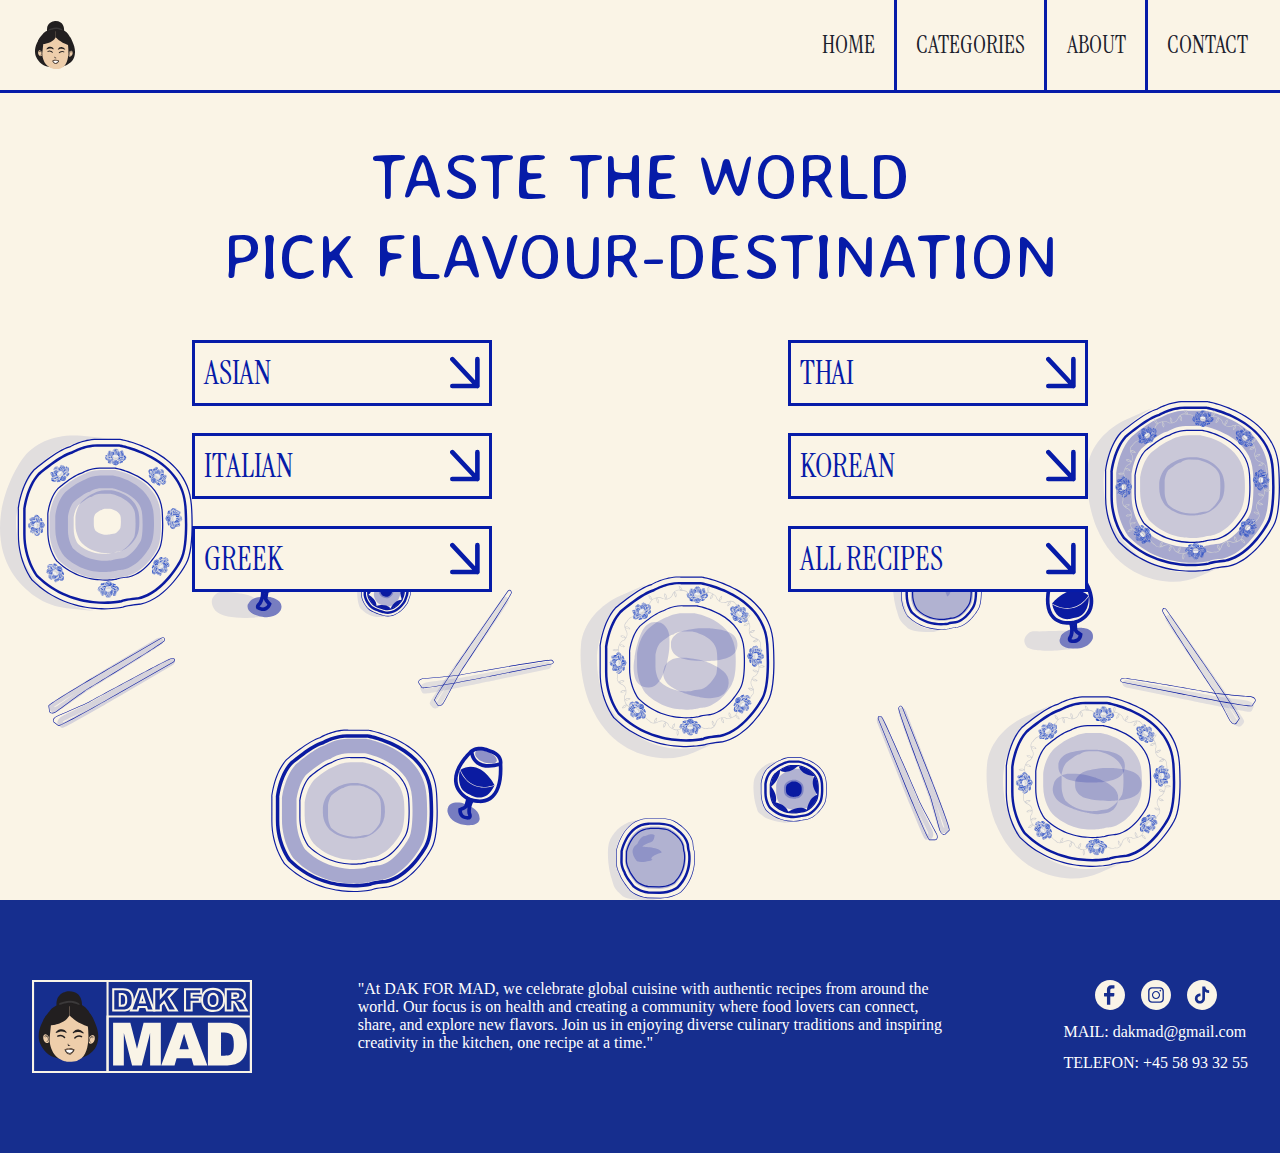
<file: index.html>
<!doctype html>
<html lang="en">
  <head>
    <meta charset="UTF-8" />
    <meta name="viewport" content="width=device-width, initial-scale=1" />
    <title>Dak for Mad</title>
    <link rel="stylesheet" href="./css/reset.css" />
    <link rel="stylesheet" href="./css/colors.css" />
    <link rel="stylesheet" href="./css/burgermenu.css" />
    <link rel="stylesheet" href="./css/desktopmenu.css" />
    <link rel="stylesheet" href="./css/global.css" />
    <link rel="stylesheet" href="./css/fonts.css" />
    <link rel="stylesheet" href="./css/index.css" />
    <link rel="stylesheet" href="./css/footer.css" />
  </head>

  <body>
    <main>
      <nav id="navbar">
        <a href="index.html">
          <img src="imgs/logo.svg" alt="Logo" class="logo" />
        </a>
        <div class="menu_icon">
          <div class="line"></div>
          <div class="line"></div>
          <div class="line"></div>
        </div>
        <div class="menu_list">
          <ul>
            <li><a href="./index.html">HOME</a></li>
            <div class="link_seperator"></div>
            <li><a href="./html/categories.html">CATEGORIES</a></li>
            <div class="link_seperator"></div>
            <li><a href="./html/about.html">ABOUT</a></li>
            <div class="link_seperator"></div>
            <li><a href="#contact">CONTACT</a></li>
          </ul>
        </div>
      </nav>
      <div class="menu_wrapper">
        <svg
          class="menu_transition"
          viewbox="0 0 100 100"
          preserveAspectRatio="none"
        >
          <path
            class="menu_path"
            stroke="#061ba8"
            fill="#061ba8"
            stroke-width="3px"
            vector-effect="non-scaling-stroke"
            d="M 0 100 L 0 100 100 100 100 100 C 50 100, 50 100, 0 100"
          ></path>
        </svg>

        <ul class="menu_links">
          <li><a href="./index.html">HOME</a></li>
          <li><a href="./html/categories.html">CATEGORIES</a></li>
          <li><a href="./html/about.hmtl">ABOUT</a></li>
          <li><a href="#contact">CONTACT</a></li>
        </ul>
      </div>

      <h1 class="hero">
        TASTE THE WORLD <br />
        PICK FLAVOUR-DESTINATION
      </h1>
      <div class="category_container">
        <a href="./html/list.html?tag=Asian"
          ><div class="box">
            ASIAN
            <svg
              width="30"
              height="auto"
              viewBox="0 0 26 28"
              fill="none"
              xmlns="http://www.w3.org/2000/svg"
            >
              <path
                d="M2 2L23.7336 25.302M23.7336 25.302V2M23.7336 25.302H2"
                stroke="#061BA8"
                stroke-width="4"
                stroke-linecap="round"
                stroke-linejoin="round"
              />
            </svg></div
        ></a>
        <a href="./html/list.html?tag=Thai"
          ><div class="box">
            THAI
            <svg
              width="30"
              height="auto"
              viewBox="0 0 26 28"
              fill="none"
              xmlns="http://www.w3.org/2000/svg"
            >
              <path
                d="M2 2L23.7336 25.302M23.7336 25.302V2M23.7336 25.302H2"
                stroke="#061BA8"
                stroke-width="4"
                stroke-linecap="round"
                stroke-linejoin="round"
              />
            </svg></div
        ></a>
        <a href="./html/list.html?tag=Italian"
          ><div class="box">
            ITALIAN
            <svg
              width="30"
              height="auto"
              viewBox="0 0 26 28"
              fill="none"
              xmlns="http://www.w3.org/2000/svg"
            >
              <path
                d="M2 2L23.7336 25.302M23.7336 25.302V2M23.7336 25.302H2"
                stroke="#061BA8"
                stroke-width="4"
                stroke-linecap="round"
                stroke-linejoin="round"
              />
            </svg></div
        ></a>
        <a href="./html/list.html?tag=Korean"
          ><div class="box">
            KOREAN
            <svg
              width="30"
              height="auto"
              viewBox="0 0 26 28"
              fill="none"
              xmlns="http://www.w3.org/2000/svg"
            >
              <path
                d="M2 2L23.7336 25.302M23.7336 25.302V2M23.7336 25.302H2"
                stroke="#061BA8"
                stroke-width="4"
                stroke-linecap="round"
                stroke-linejoin="round"
              />
            </svg></div
        ></a>
        <a href="./html/list.html?tag=Greek"
          ><div class="box">
            GREEK
            <svg
              width="30"
              height="auto"
              viewBox="0 0 26 28"
              fill="none"
              xmlns="http://www.w3.org/2000/svg"
            >
              <path
                d="M2 2L23.7336 25.302M23.7336 25.302V2M23.7336 25.302H2"
                stroke="#061BA8"
                stroke-width="4"
                stroke-linecap="round"
                stroke-linejoin="round"
              />
            </svg></div
        ></a>
        <a href="./html/list.html"
          ><div class="box">
            ALL RECIPES
            <svg
              width="30"
              height="auto"
              viewBox="0 0 26 28"
              fill="none"
              xmlns="http://www.w3.org/2000/svg"
            >
              <path
                d="M2 2L23.7336 25.302M23.7336 25.302V2M23.7336 25.302H2"
                stroke="#061BA8"
                stroke-width="4"
                stroke-linecap="round"
                stroke-linejoin="round"
              />
            </svg></div
        ></a>
      </div>
    </main>
    <footer>
      <div class="wrapper">
        <div class="footer_container" id='contact'>
          <div class="box-1">
            <a href="./index.html">
              <img src="./imgs/contact/footer_logo.svg" alt="Logo" />
            </a>
          </div>
          <div class="box-2">
            <p>
              "At DAK FOR MAD, we celebrate global cuisine with authentic
              recipes from around the world. Our focus is on health and creating
              a community where food lovers can connect, share, and explore new
              flavors. Join us in enjoying diverse culinary traditions and
              inspiring creativity in the kitchen, one recipe at a time."
            </p>
          </div>
          <div class="box-3">
            <div class="socials">
              <img src="./imgs/contact/facebook_logo.svg" alt="facebook" />
              <img src="./imgs/contact/instagram_logo.svg" alt="instagram" />
              <img src="./imgs/contact/tiktok_logo.svg" alt="tiktok" />
            </div>
            <a href="mailto:dakmad@gmail.com">MAIL: dakmad@gmail.com</a>
            <a href="tel:+4558933255">TELEFON: +45 58 93 32 55</a>
          </div>
        </div>
      </div>
    </footer>
    <script src="./js/menu.js"></script>
  </body>
</html>
</file>
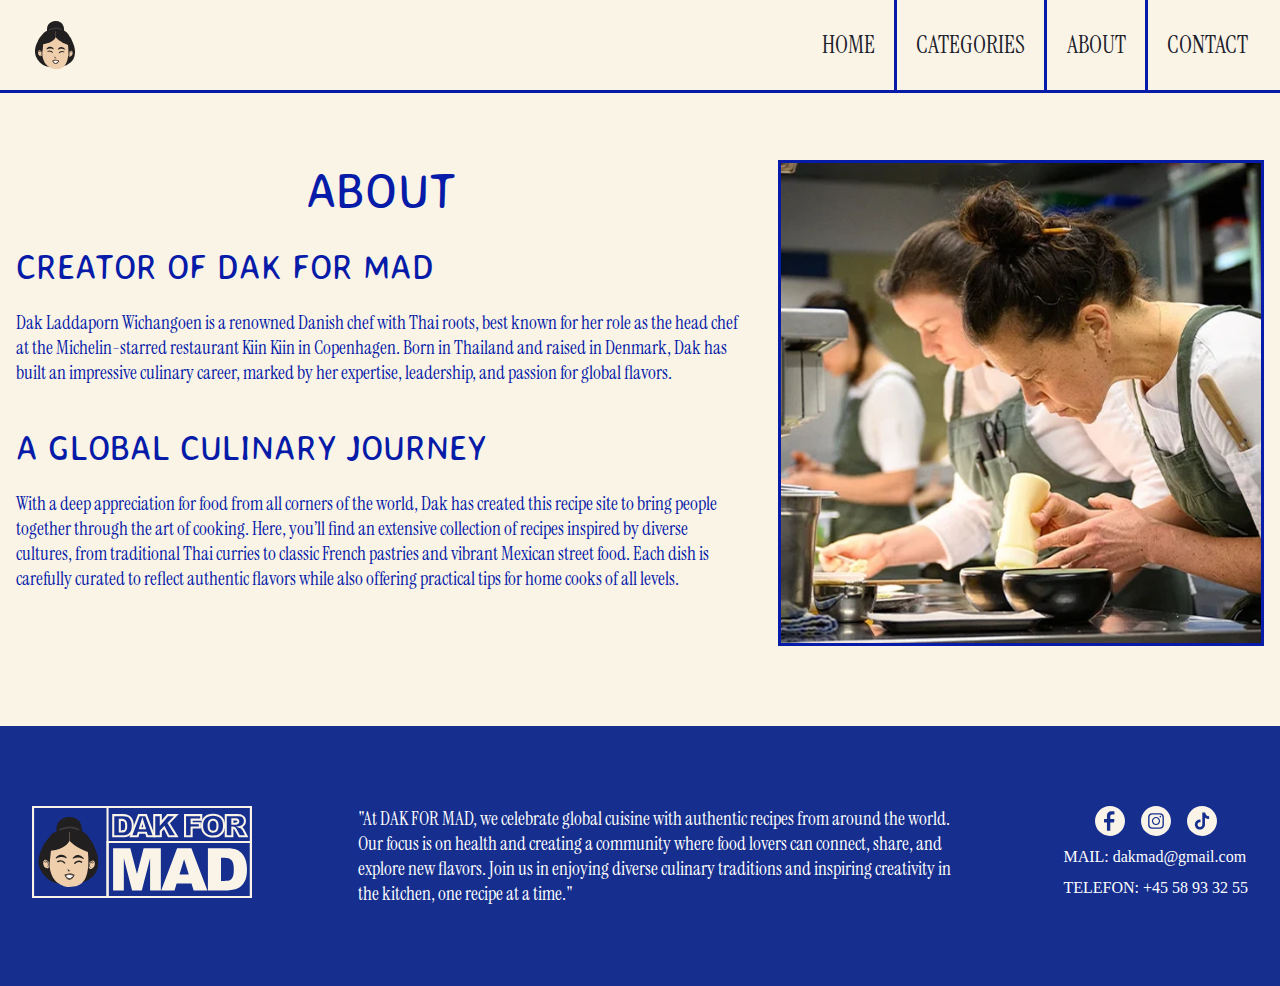
<file: html/about.html>
<!doctype html>
<html lang="en">
  <head>
    <meta charset="UTF-8" />
    <meta name="viewport" content="width=device-width, initial-scale=1.0" />
    <title>About Dak</title>
    <link rel="stylesheet" href="../css/reset.css" />
    <link rel="stylesheet" href="../css/colors.css" />
    <link rel="stylesheet" href="../css/burgermenu.css" />
    <link rel="stylesheet" href="../css/desktopmenu.css" />
    <link rel="stylesheet" href="../css/global.css" />
    <link rel="stylesheet" href="../css/fonts.css" />
    <link rel="stylesheet" href="../css/about.css" />
    <link rel="stylesheet" href="../css/footer.css" />
  </head>
  <body>
    <nav id="navbar">
      <a href="../index.html">
        <img src="../imgs/logo.svg" alt="Logo" class="logo" />
      </a>
      <div class="menu_icon">
        <div class="line"></div>
        <div class="line"></div>
        <div class="line"></div>
      </div>
      <div class="menu_list">
        <ul>
          <li><a href="../index.html">HOME</a></li>
          <div class="link_seperator"></div>
          <li><a href="./categories.html">CATEGORIES</a></li>
          <div class="link_seperator"></div>
          <li><a href="./about.html">ABOUT</a></li>
          <div class="link_seperator"></div>
          <li><a href="#contact">CONTACT</a></li>
        </ul>
      </div>
    </nav>
    <div class="menu_wrapper">
      <svg
        class="menu_transition"
        viewbox="0 0 100 100"
        preserveAspectRatio="none"
      >
        <path
          class="menu_path"
          stroke="#061ba8"
          fill="#061ba8"
          stroke-width="3px"
          vector-effect="non-scaling-stroke"
          d="M 0 100 L 0 100 100 100 100 100 C 50 100, 50 100, 0 100"
        ></path>
      </svg>

      <ul class="menu_links">
        <li><a href="../index.html">HOME</a></li>
        <li><a href="./categories.html">CATEGORIES</a></li>
        <li><a href="./about.html">ABOUT</a></li>
        <li><a href="#contact">CONTACT</a></li>
      </ul>
    </div>
    <div class="contact-container">
      <div class="text-content">
        <h1>ABOUT</h1>
        <h2>CREATOR OF DAK FOR MAD</h2>
        <p>
          Dak Laddaporn Wichangoen is a renowned Danish chef with Thai roots,
          best known for her role as the head chef at the Michelin-starred
          restaurant Kiin Kiin in Copenhagen. Born in Thailand and raised in
          Denmark, Dak has built an impressive culinary career, marked by her
          expertise, leadership, and passion for global flavors.
        </p>
        <h2>A GLOBAL CULINARY JOURNEY</h2>
        <p>
          With a deep appreciation for food from all corners of the world, Dak
          has created this recipe site to bring people together through the art
          of cooking. Here, you’ll find an extensive collection of recipes
          inspired by diverse cultures, from traditional Thai curries to classic
          French pastries and vibrant Mexican street food. Each dish is
          carefully curated to reflect authentic flavors while also offering
          practical tips for home cooks of all levels.
        </p>
      </div>
      <div class="image-content">
        <img src="../imgs/contact/cooking.webp" alt="Example Image" />
      </div>
    </div>
    <footer>
      <div class="wrapper">
        <div class="footer_container" id='contact'>
          <div class="box-1">
            <a href="../index.html">
              <img src="../imgs/contact/footer_logo.svg" alt="Logo" />
            </a>
          </div>
          <div class="box-2">
            <p>
              "At DAK FOR MAD, we celebrate global cuisine with authentic
              recipes from around the world. Our focus is on health and creating
              a community where food lovers can connect, share, and explore new
              flavors. Join us in enjoying diverse culinary traditions and
              inspiring creativity in the kitchen, one recipe at a time."
            </p>
          </div>
          <div class="box-3">
            <div class="socials">
              <img src="../imgs/contact/facebook_logo.svg" alt="facebook" />
              <img src="../imgs/contact/instagram_logo.svg" alt="instagram" />
              <img src="../imgs/contact/tiktok_logo.svg" alt="tiktok" />
            </div>
            <a href="mailto:dakmad@gmail.com">MAIL: dakmad@gmail.com</a>
            <a href="tel:+4558933255">TELEFON: +45 58 93 32 55</a>
          </div>
        </div>
      </div>
    </footer>
    <script src="../js/menu.js"></script>
  </body>
</html>
</file>
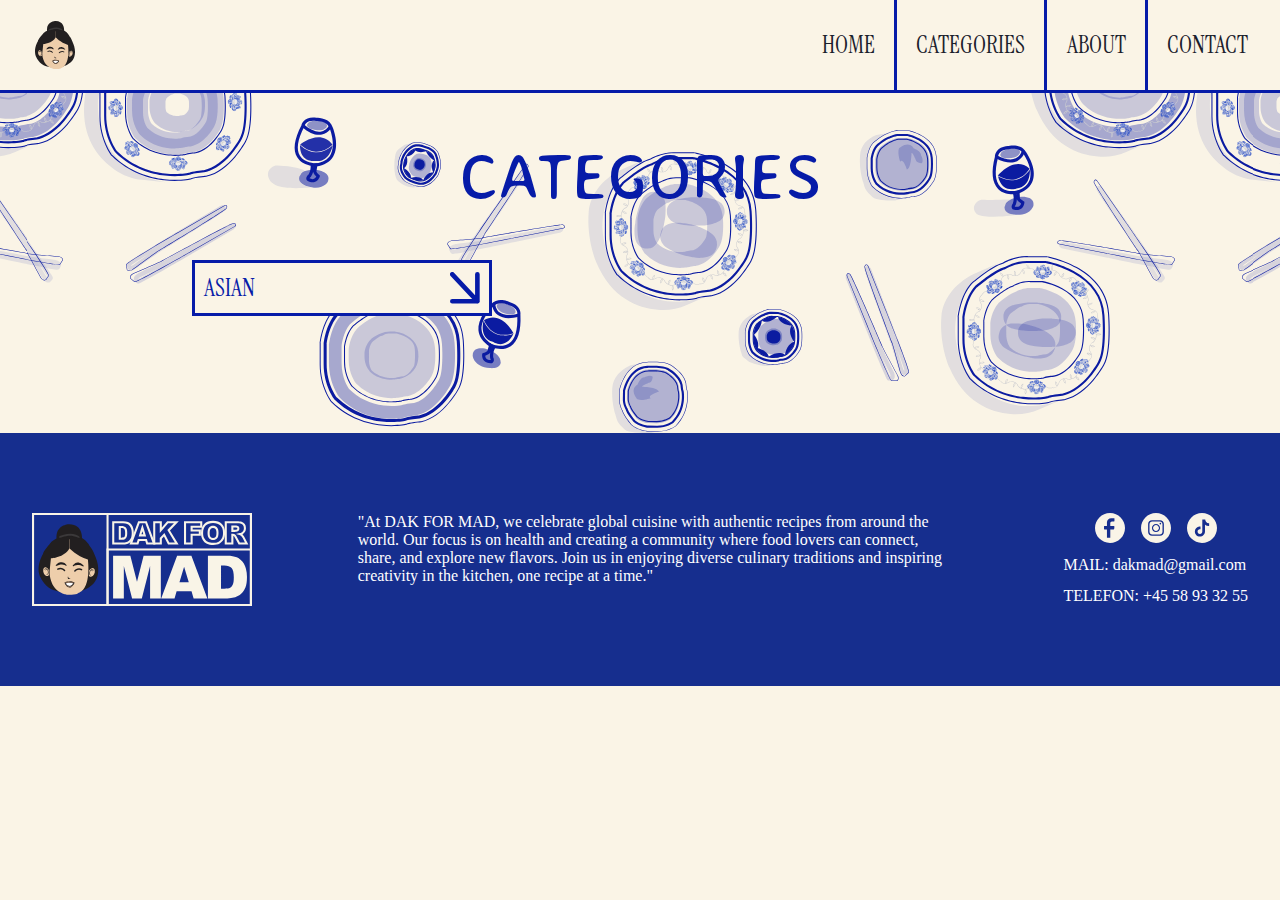
<file: html/categories.html>
<!doctype html>
<html lang="en">
  <head>
    <meta charset="UTF-8" />
    <meta name="viewport" content="width=device-width, initial-scale=1" />
    <title>Dak for Mad</title>
    <link rel="stylesheet" href="../css/reset.css" />
    <link rel="stylesheet" href="../css/colors.css" />
    <link rel="stylesheet" href="../css/burgermenu.css" />
    <link rel="stylesheet" href="../css/desktopmenu.css" />
    <link rel="stylesheet" href="../css/global.css" />
    <link rel="stylesheet" href="../css/fonts.css" />
    <link rel="stylesheet" href="../css/categories.css" />
    <link rel="stylesheet" href="../css/footer.css" />
  </head>

  <body>
    <main>
      <nav id="navbar">
        <a href="../index.html">
          <img src="../imgs/logo.svg" alt="Logo" class="logo" />
        </a>
        <div class="menu_icon">
          <div class="line"></div>
          <div class="line"></div>
          <div class="line"></div>
        </div>
        <div class="menu_list">
          <ul>
            <li><a href="../index.html">HOME</a></li>
            <div class="link_seperator"></div>
            <li><a href="./categories.html">CATEGORIES</a></li>
            <div class="link_seperator"></div>
            <li><a href="./about.html">ABOUT</a></li>
            <div class="link_seperator"></div>
            <li><a href="#contact">CONTACT</a></li>
          </ul>
        </div>
      </nav>
      <div class="menu_wrapper">
        <svg
          class="menu_transition"
          viewbox="0 0 100 100"
          preserveAspectRatio="none"
        >
          <path
            class="menu_path"
            stroke="#061ba8"
            fill="#061ba8"
            stroke-width="3px"
            vector-effect="non-scaling-stroke"
            d="M 0 100 L 0 100 100 100 100 100 C 50 100, 50 100, 0 100"
          ></path>
        </svg>

        <ul class="menu_links">
          <li><a href="../index.html">HOME</a></li>
          <li><a href="./categories.html">CATEGORIES</a></li>
          <li><a href="./about.html">ABOUT</a></li>
          <li><a href="#contact">CONTACT</a></li>
        </ul>
      </div>

      <h1 class="hero">CATEGORIES</h1>
      <div class="category_container">
        <a href="./html/list.html?tag=Asian"
          ><div class="box">
            ASIAN
            <svg
              width="30"
              height="auto"
              viewBox="0 0 26 28"
              fill="none"
              xmlns="http://www.w3.org/2000/svg"
            >
              <path
                d="M2 2L23.7336 25.302M23.7336 25.302V2M23.7336 25.302H2"
                stroke="#061BA8"
                stroke-width="4"
                stroke-linecap="round"
                stroke-linejoin="round"
              />
            </svg></div
        ></a>
      </div>
    </main>
    <footer>
      <div class="wrapper">
        <div class="footer_container" id="contact">
          <div class="box-1">
            <a href="../index.html">
              <img src="../imgs/contact/footer_logo.svg" alt="Logo" />
            </a>
          </div>
          <div class="box-2">
            <p>
              "At DAK FOR MAD, we celebrate global cuisine with authentic
              recipes from around the world. Our focus is on health and creating
              a community where food lovers can connect, share, and explore new
              flavors. Join us in enjoying diverse culinary traditions and
              inspiring creativity in the kitchen, one recipe at a time."
            </p>
          </div>
          <div class="box-3">
            <div class="socials">
              <img src="../imgs/contact/facebook_logo.svg" alt="facebook" />
              <img src="../imgs/contact/instagram_logo.svg" alt="instagram" />
              <img src="../imgs/contact/tiktok_logo.svg" alt="tiktok" />
            </div>
            <a href="mailto:dakmad@gmail.com">MAIL: dakmad@gmail.com</a>
            <a href="tel:+4558933255">TELEFON: +45 58 93 32 55</a>
          </div>
        </div>
      </div>
    </footer>
    <script src="../js/menu.js"></script>
    <script src="../js/categories.js"></script>
  </body>
</html>
</file>
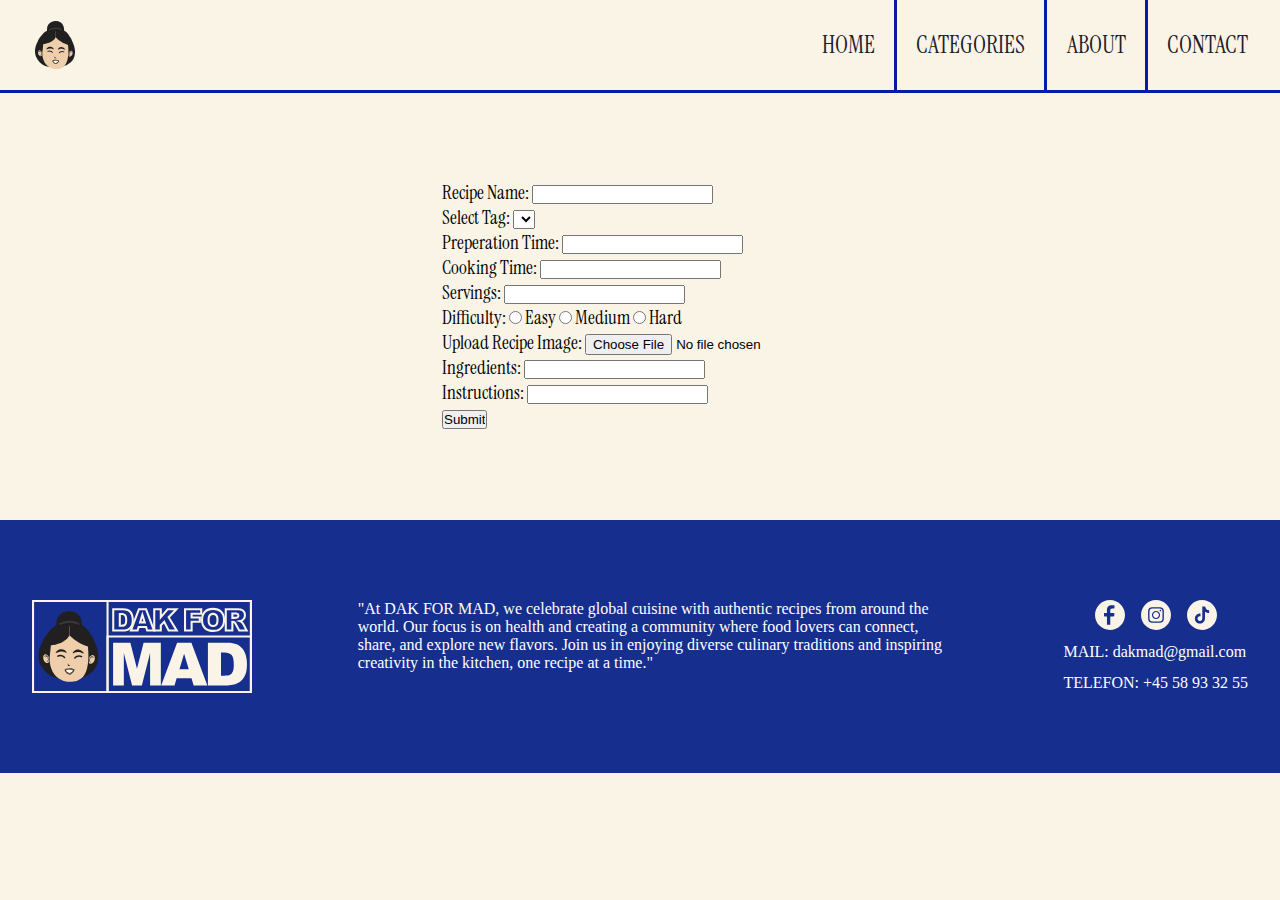
<file: html/hidden.html>
<!doctype html>
<html lang="en">
  <head>
    <meta charset="UTF-8" />
    <meta name="viewport" content="width=device-width, initial-scale=1.0" />
    <title>About Dak</title>
    <link rel="stylesheet" href="../css/reset.css" />
    <link rel="stylesheet" href="../css/colors.css" />
    <link rel="stylesheet" href="../css/burgermenu.css" />
    <link rel="stylesheet" href="../css/desktopmenu.css" />
    <link rel="stylesheet" href="../css/global.css" />
    <link rel="stylesheet" href="../css/fonts.css" />
    <link rel="stylesheet" href="../css/hidden.css" />
    <link rel="stylesheet" href="../css/footer.css" />
  </head>
  <body>
    <nav id="navbar">
      <a href="../index.html">
        <img src="../imgs/logo.svg" alt="Logo" class="logo" />
      </a>
      <div class="menu_icon">
        <div class="line"></div>
        <div class="line"></div>
        <div class="line"></div>
      </div>
      <div class="menu_list">
        <ul>
          <li><a href="../index.html">HOME</a></li>
          <div class="link_seperator"></div>
          <li><a href="./categories.html">CATEGORIES</a></li>
          <div class="link_seperator"></div>
          <li><a href="./about.html">ABOUT</a></li>
          <div class="link_seperator"></div>
          <li><a href="#contact">CONTACT</a></li>
        </ul>
      </div>
    </nav>
    <div class="menu_wrapper">
      <svg
        class="menu_transition"
        viewbox="0 0 100 100"
        preserveAspectRatio="none"
      >
        <path
          class="menu_path"
          stroke="#061ba8"
          fill="#061ba8"
          stroke-width="3px"
          vector-effect="non-scaling-stroke"
          d="M 0 100 L 0 100 100 100 100 100 C 50 100, 50 100, 0 100"
        ></path>
      </svg>

      <ul class="menu_links">
        <li><a href="../index.html">HOME</a></li>
        <li><a href="./categories.html">CATEGORIES</a></li>
        <li><a href="./about.html">ABOUT</a></li>
        <li><a href="#contact">CONTACT</a></li>
      </ul>
    </div>
    <div class="recipe_form">
      <form action="" method="post">
        <label for="name">Recipe Name:</label>
        <input type="text" name="name" id="name" required />
        <br />
        <label for="Tag">Select Tag:</label>
        <select name="Tag" id="tag"></select>
        <br />
        <label for="preptime">Preperation Time:</label>
        <input type="number" name="preptime" id="preptime" min="1" required />
        <br />
        <label for="cooktime">Cooking Time:</label>
        <input type="number" name="cooktime" id="cooktime" min="1" required />
        <br />
        <label for="servings">Servings:</label>
        <input type="number" name="servings" id="servings" required />
        <br />
        <label for="difficulty">Difficulty:</label>
        <input type="radio" name="difficulty" id="easy" />
        <label for="easy">Easy</label>
        <input type="radio" name="difficulty" id="medium" />
        <label for="medium">Medium</label>
        <input type="radio" name="difficulty" id="hard" />
        <label for="hard">Hard</label>
        <br />
        <label for="image">Upload Recipe Image:</label>
        <input type="file" name="image" id="image" required />
        <br />
        <label for="ingredients">Ingredients:</label>
        <input type="text" name="ingredients" id="ingredients" />
        <br />
        <label for="instructions">Instructions:</label>
        <input type="text" name="instructions" id="instructions" />
        <br />
        <input type="button" value="Submit" />
      </form>
    </div>

    <footer>
      <div class="wrapper">
        <div class="footer_container" id="contact">
          <div class="box-1">
            <a href="../index.html">
              <img src="../imgs/contact/footer_logo.svg" alt="Logo" />
            </a>
          </div>
          <div class="box-2">
            <p>
              "At DAK FOR MAD, we celebrate global cuisine with authentic
              recipes from around the world. Our focus is on health and creating
              a community where food lovers can connect, share, and explore new
              flavors. Join us in enjoying diverse culinary traditions and
              inspiring creativity in the kitchen, one recipe at a time."
            </p>
          </div>
          <div class="box-3">
            <div class="socials">
              <img src="../imgs/contact/facebook_logo.svg" alt="facebook" />
              <img src="../imgs/contact/instagram_logo.svg" alt="instagram" />
              <img src="../imgs/contact/tiktok_logo.svg" alt="tiktok" />
            </div>
            <a href="mailto:dakmad@gmail.com">MAIL: dakmad@gmail.com</a>
            <a href="tel:+4558933255">TELEFON: +45 58 93 32 55</a>
          </div>
        </div>
      </div>
    </footer>
    <script src="../js/menu.js"></script>
    <script src="../js/hidden.js"></script>
  </body>
</html>
</file>
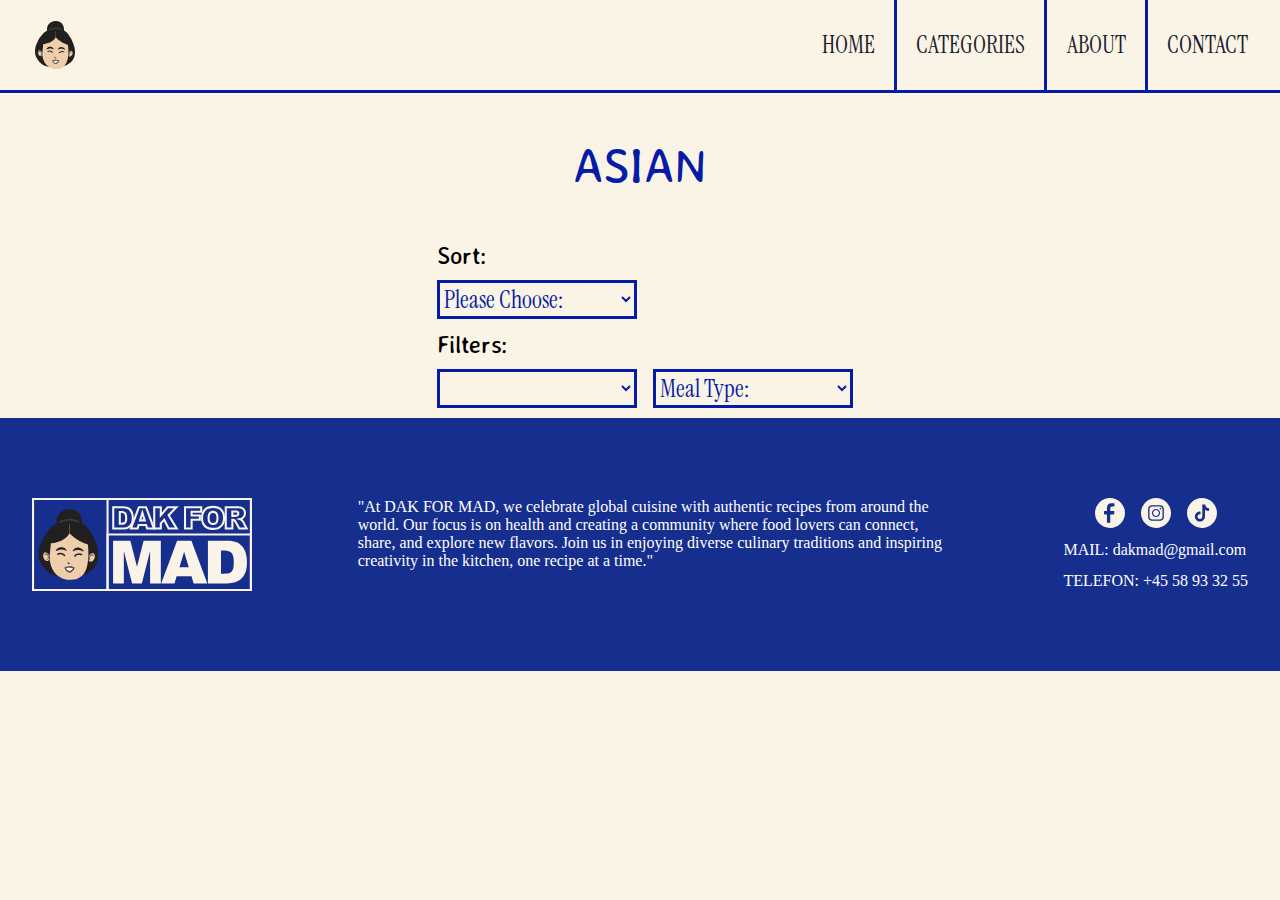
<file: html/list.html>
<!doctype html>
<html lang="en">
  <head>
    <meta charset="UTF-8" />
    <meta name="viewport" content="width=device-width, initial-scale=1" />
    <title>Dak for Mad</title>
    <link rel="stylesheet" href="../css/reset.css" />
    <link rel="stylesheet" href="../css/colors.css" />
    <link rel="stylesheet" href="../css/burgermenu.css" />
    <link rel="stylesheet" href="../css/desktopmenu.css" />
    <link rel="stylesheet" href="../css/global.css" />
    <link rel="stylesheet" href="../css/fonts.css" />
    <link rel="stylesheet" href="../css/list.css" />
    <link rel="stylesheet" href="../css/footer.css" />
  </head>

  <body>
    <main>
      <nav id="navbar">
        <a href="../index.html">
          <img src="../imgs/logo.svg" alt="Logo" class="logo" />
        </a>
        <div class="menu_icon">
          <div class="line"></div>
          <div class="line"></div>
          <div class="line"></div>
        </div>
        <div class="menu_list">
          <ul>
            <li><a href="../index.html">HOME</a></li>
            <div class="link_seperator"></div>
            <li><a href="./categories.html">CATEGORIES</a></li>
            <div class="link_seperator"></div>
            <li><a href="./about.html">ABOUT</a></li>
            <div class="link_seperator"></div>
            <li><a href="#contact">CONTACT</a></li>
          </ul>
        </div>
      </nav>
      <div class="menu_wrapper">
        <svg
          class="menu_transition"
          viewbox="0 0 100 100"
          preserveAspectRatio="none"
        >
          <path
            class="menu_path"
            stroke="#061ba8"
            fill="#061ba8"
            stroke-width="3px"
            vector-effect="non-scaling-stroke"
            d="M 0 100 L 0 100 100 100 100 100 C 50 100, 50 100, 0 100"
          ></path>
        </svg>

        <ul class="menu_links">
          <li><a href="../index.html">HOME</a></li>
          <li><a href="./categories.html">CATEGORIES</a></li>
          <li><a href="./about.html">ABOUT</a></li>
          <li><a href="#contact">CONTACT</a></li>
        </ul>
      </div>

      <div class="list_container">
        <h1 class="hero">ASIAN</h1>
        <div class="filters">
          <h3>Sort:</h3>
          <div class="filter_grid">
          <form action="list.html" method="get" name='sorting'>
            <select class="sortby" name="sortby" onchange='sorting.submit()'>
              <option value="">Please Choose: </option>
              <option value="name">Name</option>
              <option value="servings">Servings</option>
              <option value="cuisine">Cuisine</option>
              <option value="rating">Rating</option>
            </select>
          </form>
        </div>
        <div class="filters">
          <h3>Filters:</h3>
          <div class="filter_grid">
          <form action="list.html" method="get" name='tag_filter'>
            <select class="tag" name="tag" onchange='tag_filter.submit()'>
            </select>
          </form>
          <form action="list.html" method="get" name='meal_filter'>
            <select class="mealtype" name="mealtype" onchange='meal_filter.submit()'>
              <option value="">Meal Type: </option>
              <option value="Snack">Snack</option>
              <option value="Breakfast">Breakfast</option>
              <option value="Lunch">Lunch</option>
              <option value="Dinner">Dinner</option>
              <option value="Dessert">Dessert</option>
              <option value="Side Dish">Side Dish</option>
              <option value="Beverage">Beverage</option>
            </select>
          </form>
        </div>
        <div class="list_grid"></div>
      </div>
    </main>
    <footer>      <div class="wrapper">
      <div class="footer_container" id='contact'>
        <div class="box-1">
          <a href="../index.html">
            <img src="../imgs/contact/footer_logo.svg" alt="Logo" />
          </a>
        </div>
        <div class="box-2">
          <p>"At DAK FOR MAD, we celebrate global cuisine with authentic recipes from around the world. Our focus is on health and creating a community where food lovers can connect, share, and explore new flavors. Join us in enjoying diverse culinary traditions and inspiring creativity in the kitchen, one recipe at a time."</p>
        </div>
        <div class="box-3">
          <div class="socials">
            <img src="../imgs/contact/facebook_logo.svg" alt="facebook" />
            <img src="../imgs/contact/instagram_logo.svg" alt="instagram" />
            <img src="../imgs/contact/tiktok_logo.svg" alt="tiktok" />
          </div>
          <a href="mailto:dakmad@gmail.com">MAIL: dakmad@gmail.com</a>
          <a href="tel:+4558933255">TELEFON: +45 58 93 32 55</a>
        </div>
      </div>
    </div></footer>
    <script src="../js/menu.js"></script>
    <script src="../js/list.js"></script>
  </body>
</html>
</file>
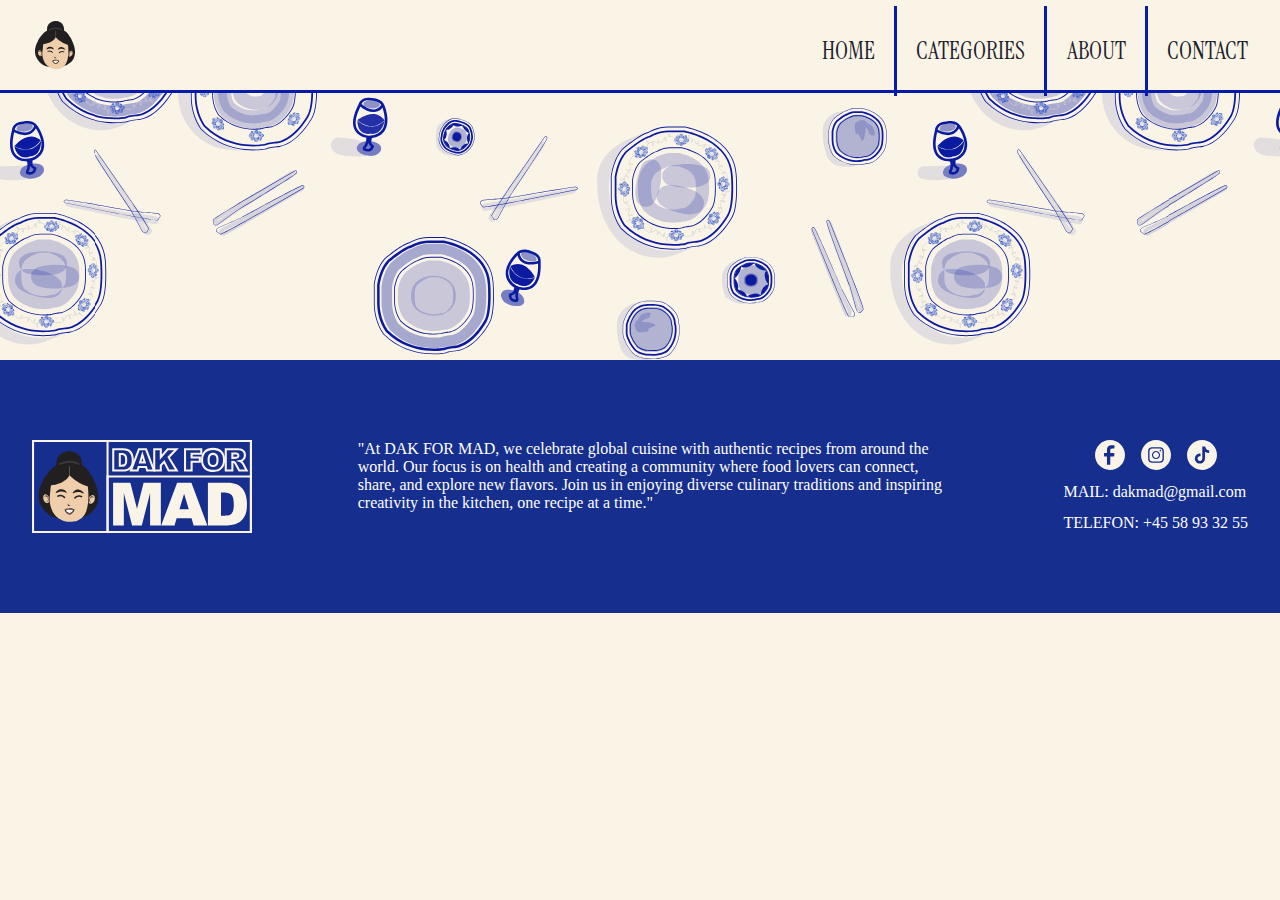
<file: html/single.html>
<!doctype html>
<html lang="en">
  <head>
    <meta charset="UTF-8" />
    <meta name="viewport" content="width=device-width, initial-scale=1" />
    <title>Dak for Mad</title>
    <link rel="stylesheet" href="../css/reset.css" />
    <link rel="stylesheet" href="../css/colors.css" />
    <link rel="stylesheet" href="../css/burgermenu.css" />
    <link rel="stylesheet" href="../css/desktopmenu.css" />
    <link rel="stylesheet" href="../css/global.css" />
    <link rel="stylesheet" href="../css/fonts.css" />
    <link rel="stylesheet" href="../css/single.css" />
    <link rel="stylesheet" href="../css/footer.css" />
  </head>

  <body>
    <main>
      <nav id="navbar">
        <a href="../index.html">
          <img src="../imgs/logo.svg" alt="Logo" class="logo" />
        </a>
        <div class="menu_icon">
          <div class="line"></div>
          <div class="line"></div>
          <div class="line"></div>
        </div>
        <div class="menu_list">
          <ul>
            <li><a href="../index.html">HOME</a></li>
            <div class="link_seperator"></div>
            <li><a href="./categories.html">CATEGORIES</a></li>
            <div class="link_seperator"></div>
            <li><a href="./about.html">ABOUT</a></li>
            <div class="link_seperator"></div>
            <li><a href="#contact">CONTACT</a></li>
          </ul>
        </div>
      </nav>
      <div class="menu_wrapper">
        <svg
          class="menu_transition"
          viewbox="0 0 100 100"
          preserveAspectRatio="none"
        >
          <path
            class="menu_path"
            stroke="#061ba8"
            fill="#061ba8"
            stroke-width="3px"
            vector-effect="non-scaling-stroke"
            d="M 0 100 L 0 100 100 100 100 100 C 50 100, 50 100, 0 100"
          ></path>
        </svg>
        <ul class="menu_links">
          <li><a href="../index.html">HOME</a></li>
          <li><a href="./categories.html">CATEGORIES</a></li>
          <li><a href="./about.html">ABOUT</a></li>
          <li><a href="#contact">CONTACT</a></li>
        </ul>
      </div>
      <div class="productContainer"></div>
    </main>
    <footer>
      <div class="wrapper">
        <div class="footer_container" id='contact'>
          <div class="box-1">
            <a href="../index.html">
              <img src="../imgs/contact/footer_logo.svg" alt="Logo" />
            </a>
          </div>
          <div class="box-2">
            <p>
              "At DAK FOR MAD, we celebrate global cuisine with authentic
              recipes from around the world. Our focus is on health and creating
              a community where food lovers can connect, share, and explore new
              flavors. Join us in enjoying diverse culinary traditions and
              inspiring creativity in the kitchen, one recipe at a time."
            </p>
          </div>
          <div class="box-3">
            <div class="socials">
              <img src="../imgs/contact/facebook_logo.svg" alt="facebook" />
              <img src="../imgs/contact/instagram_logo.svg" alt="instagram" />
              <img src="../imgs/contact/tiktok_logo.svg" alt="tiktok" />
            </div>
            <a href="mailto:dakmad@gmail.com">MAIL: dakmad@gmail.com</a>
            <a href="tel:+4558933255">TELEFON: +45 58 93 32 55</a>
          </div>
        </div>
      </div>
    </footer>
    <script src="../js/menu.js"></script>
    <script src="../js/single.js"></script>
  </body>
</html>
</file>
<file: css/colors.css>
/* CSS VARIABELS */
* {
  /* GLOBALS */
  --darkblue: #061ba8;
  --white: #faf4e6;
  --black: #1a202c;
  --green: #cac444;

  /* TOKENS */
  --bg: var(--white);
  --bg_inverted: var(--darkblue);
  --fg: var(--black);
  --fg_alt: var(--darkblue);
  --fg_inverted: var(--white);
  --rating: var(--green);
  --border: var(--darkblue);
  --shadow: var(--darkblue);
  --burger_icon: var(--darkblue);
  --burger_icon_inverted: var(--white);
}
</file>
<file: css/burgermenu.css>
nav {
  position: fixed;
  top: 0;
  left: 0;
  width: 100%;
  height: 50px;
  z-index: 10;
  display: flex;
  align-items: center;
  justify-content: space-between;
  padding: 5vh 1vw 5vh 2vw;
  transition: top 0.75s;
  border-bottom: 3px solid var(--border);
  background-color: var(--bg);
}

nav.active {
  background-color: unset;
}

.logo {
  display: flex;
  height: auto;
  width: 2.5rem;
  margin: 1vh;
  z-index: 3;
}

.menu_list {
  display: none;
}

.menu_icon {
  z-index: 3;
  position: relative;
  margin: 1vh;
  width: 10vh;
  max-width: 50px;
  height: 2.5rem;
  display: flex;
  flex-direction: column;
  cursor: pointer;
  justify-content: space-around;
}

.line {
  width: 100%;
  height: 0.15rem;
  margin-bottom: 0.5rem;
  background-color: var(--burger_icon);
  transition: 1s;
  transform-origin: center;
}

.menu_icon.active .line {
  position: absolute;
  left: 0;
  width: 100%;
}

.menu_icon.active .line:nth-child(1) {
  top: 45%;
  transform: rotate(45deg);
  background-color: var(--burger_icon_inverted);
  transition: 1s;
}

.menu_icon.active .line:nth-child(3) {
  bottom: 30%;
  transform: rotate(-45deg);
  background-color: var(--burger_icon_inverted);
  transition: 1s;
}

.menu_icon.active .line:nth-child(2) {
  opacity: 0;
  transition: 0.1s;
}

.menu_wrapper {
  position: fixed;
  width: 100%;
  display: none;
  justify-content: center;
  align-items: center;
  height: 100%;
  pointer-events: none;
}

.menu_wrapper.active {
  display: flex;
  z-index: 2;
}

.menu_transition {
  display: none;
  position: absolute;
  left: 0;
  top: 0;
  width: 100%;
  height: 100%;
}

.menu_transition.active {
  display: unset;
  z-index: 2;
}

.menu_links {
  display: flex;
  flex-direction: column;
  justify-content: space-between;
  text-align: center;
  position: relative;
  list-style: none;
  opacity: 0;
  transition: 0.5s;
  z-index: 3;
  pointer-events: none;
}

.menu_links li {
  font-family: "Instrument Serif";
  font-size: 3rem;
}

.menu_links.active {
  opacity: 1;
  pointer-events: all;
  transition: 2s;
}

.menu_links a {
  text-decoration: none;
  color: var(--fg_inverted);
  z-index: 3;
}

.menu_links a:hover {
  color: var(--fg);
}

.menu_links a:visited {
  text-decoration: none;
}
</file>
<file: css/desktopmenu.css>
@media (min-width: 800px) {
  .menu_icon {
    display: none;
  }

  .menu_list {
    display: flex;
    flex-direction: row-reverse;
    width: 100vw;
  }

  .menu_list ul {
    list-style: none;
    display: flex;
    flex-direction: row;
    align-items: center;
  }

  .link_seperator {
    background-color: var(--border);
    width: 3px;
    height: 10vh;
  }

  .menu_list a {
    text-decoration: none;
    padding: 1.5vw;
    font-family: "Instrument Serif";
    color: var(--fg);
    font-size: 1.5rem;
    transition: 0.5s;
    justify-content: center;
  }

  .menu_list a:hover {
    color: var(--green);
    font-size: 1.75rem;
    transition: 0.5s;
  }

  .menu_list a:visited {
    text-decoration: none;
  }
}
</file>
<file: css/global.css>
body {
  background-color: var(--bg);
}
</file>
<file: css/fonts.css>
@font-face {
  font-family: "Instrument Serif";
  font-weight: 600;
  font-style: normal;
  src: url("../fonts/Instrument_Serif/InstrumentSerif-Regular.ttf");
}

@font-face {
  font-family: "Averia Serif Libre";
  font-weight: 600;
  font-style: normal;
  src: url("../fonts/Averia_Serif_Libre/AveriaSerifLibre-Regular.ttf");
}

@font-face {
  font-family: "Averia Sans Libre";
  font-weight: 600;
  src: url("../fonts/Averia_Sans_Libre/AveriaSansLibre-Regular.ttf");
}
</file>
<file: css/index.css>
main {
  width: 100vw;
  background-color: var(--bg);
  background-image: url("../imgs/index/illustrationtable_mobil.svg");
  background-attachment: fixed;
  background-position: bottom;
  background-repeat: no-repeat;
}

.hero {
  padding: 15vh 1vw 0vh 1vw;
  font-family: "Averia Sans Libre";
  font-size: 2.2rem;
  color: var(--fg_alt);
  text-align: center;
}

.category_container {
  padding-top: 5vh;
  display: flex;
  flex-direction: column;
  align-items: center;
  width: 100vw;
  padding-bottom: 10vh;
  z-index: 0;
}

.category_container a {
  text-decoration: none;
  color: var(--fg_alt);
  font-family: "Instrument Serif";
  font-size: 2rem;
  text-align: center;
}

.box {
  padding: 1vh;
  display: flex;
  justify-content: space-between;
  border: 3px solid var(--border);
  width: 350px;
  margin-bottom: 3vh;
  background-color: var(--bg);
}

.box svg {
  width: 30px;
  height: auto;
}

a:visited {
  text-decoration: none;
}

@media (min-width: 800px) {
  main {
    background-image: url("../imgs/index/illustrationtable.svg");
    background-attachment: scroll;
    height: 100vh;
  }

  .hero {
    font-size: 4rem;
  }

  .category_container {
    flex-direction: row;
    flex-wrap: wrap;
    width: 70vw;
    justify-content: space-between;
    margin: auto;
  }

  .box {
    width: 300px;
  }

  .box:hover {
    background-color: var(--bg_inverted);
    color: var(--fg_inverted);
  }

  .box:hover path {
    stroke: var(--fg_inverted);
  }
}
</file>
<file: css/footer.css>
.box-2 p {
  color: #ffffff; /* Vælg den farve, du ønsker */
  padding: 0;
}
.box-3 a {
  color: #ffffff;
  padding: 0.8rem 0 0 0;
  text-decoration: none;
}
.footer_container {
  margin: 0 auto;
  padding: 2rem 2rem;
  display: flex;
  flex-direction: column;
  align-items: center;
  gap: 2rem;
  color: aliceblue;
}
.wrapper {
  background-color: #162e8e;
}
.box-1 img {
  width: 95vw;
  max-width: none;
  display: block;
  transition:
    transform 0.3s ease-in-out,
    opacity 0.5s ease-out;
}

.box-2 {
  max-width: 600px;
}

.socials {
  display: flex;
  gap: 1rem;
  justify-content: center;
}
/*Hover*/
.socials img {
  width: 30px;
  height: auto;
  transition:
    transform 0.3s ease-in-out,
    opacity 0.5s ease-out;
}
.socials img:hover {
  opacity: 0.85;
  transform: scale(1.1);
}

.box-1 img:hover {
  transform: scale(1.035);
}

/* Desktop version */
@media (min-width: 768px) {
  .footer_container {
    flex-direction: row;
    justify-content: space-between;
    align-items: flex-start;
    max-width: 1350px;
    padding: 5rem 2rem;
  }
  .box-1,
  .box-2,
  .box-3 {
    display: flex;
    flex-direction: column;
    justify-content: space-between;
  }
  .box-1 img {
    max-width: 220px;
    height: auto;
  }
}
</file>
<file: css/about.css>
body {
  background-color: var(--bg);
}
h1 {
  font-family: "Averia Sans Libre";
  font-size: 3rem;
  color: var(--fg_alt);
  text-align: center;
  padding-bottom: 1rem;
}

p {
  color: var(--fg_alt);
  font-family: "Instrument Serif";
  font-size: 1.2rem;
  padding: 0.8rem 0rem 2rem 0rem;
}

h2 {
  font-family: "Averia Sans Libre";
  font-size: 2.1rem;
  color: var(--fg_alt);
}

.image-content img {
  border: 3px solid var(--border);
}

.contact-container {
  padding: 7rem 1rem 2rem 1rem;
}
@media (min-width: 900px) {
  .contact-container {
    display: grid;
    grid-template-columns: 2fr 2fr;
    max-width: 1100px;
    gap: 2rem;
    margin: auto;
    align-items: start;
    padding-top: 10rem;
  }
  .text-content {
    display: flex;
    flex-direction: column;
    gap: 10px;
  }
}
@media (min-width: 1000px) {
  .contact-container {
    display: grid;
    grid-template-columns: 3fr 2fr;
    max-width: 1300px;
    gap: 2rem;
    align-items: start;
    margin-bottom: 3rem;
  }
  .text-content {
    display: flex;
    flex-direction: column;
    gap: 10px;
  }
  .image-content {
    width: 100%;
    height: auto;
    display: block;
    margin: 0 auto;
    border-radius: 10px;
  }
}
</file>
<file: css/categories.css>
main {
  width: 100vw;
  background-color: var(--bg);
  background-image: url("../imgs/index/illustrationtable_mobil.svg");
  background-attachment: fixed;
  background-position: bottom;
}

.hero {
  padding: 15vh 1vw 0vh 1vw;
  font-family: "Averia Sans Libre";
  font-size: 2.2rem;
  color: var(--fg_alt);
  text-align: center;
}

.category_container {
  padding-top: 5vh;
  display: flex;
  flex-direction: column;
  align-items: center;
  width: 100vw;
  padding-bottom: 10vh;
  z-index: 0;
}

.category_container a {
  text-decoration: none;
  color: var(--fg_alt);
  font-family: "Instrument Serif";
  font-size: 1.5rem;
  text-align: center;
  text-transform: uppercase;
  overflow: hidden;
  white-space: nowrap;
  text-overflow: ellipsis;
}

.box {
  padding: 1vh;
  display: flex;
  justify-content: space-between;
  border: 3px solid var(--border);
  width: 300px;
  margin-bottom: 3vh;
  background-color: var(--bg);
}

.box svg {
  width: 30px;
  height: auto;
}

a:visited {
  text-decoration: none;
}

@media (min-width: 800px) {
  main {
    background-image: url("../imgs/index/illustrationtable.svg");
    background-attachment: scroll;
    background-repeat: repeat;
    height: 100%;
  }

  .hero {
    font-size: 4rem;
  }

  .category_container {
    flex-direction: row;
    flex-wrap: wrap;
    width: 70vw;
    justify-content: space-between;
    margin: auto;
  }

  .box {
    width: 300px;
  }

  .box:hover {
    background-color: var(--bg_inverted);
    color: var(--fg_inverted);
  }

  .box:hover path {
    stroke: var(--fg_inverted);
  }
}
</file>
<file: css/hidden.css>
.recipe_form {
  display: flex;
  flex-direction: column;
  align-items: center;
  padding-top: 20vh;
  padding-bottom: 10vh;
  font-family: "Instrument Serif";
  font-size: 1.2rem;
}
</file>
<file: css/list.css>
.list_container {
  display: flex;
  flex-direction: column;
  align-items: center;
}

.hero {
  padding-top: 15vh;
  padding-bottom: 5vh;
  font-family: "Averia Sans Libre";
  font-size: 3rem;
  color: var(--fg_alt);
  text-align: center;
  text-transform: uppercase;
}

.filters h3 {
  font-family: "Averia Sans Libre";
  font-size: 1.5rem;
  padding-left: 10px;
}

.filter_grid {
  display: flex;
  flex-direction: column;
  padding-top: 10px;
  padding-bottom: 10px;
  padding-left: 10px;
  gap: 1rem;
}

@media (min-width: 800px) {
  .filter_grid {
    flex-direction: row;
  }
}

.filter_grid select {
  font-family: "Instrument Serif";
  font-size: 1.5rem;
  color: var(--fg_alt);
  border-radius: 0px;
  border: 3px solid var(--border);
  background-color: var(--bg);
  width: 200px;
}

.list_grid {
  display: grid;
  grid-template-columns: repeat(auto-fit, minmax(300px, 1fr));
  grid-template-rows: auto;
  gap: 1rem;
}

.card {
  position: relative;
  display: grid;
  grid-template-columns: subgrid;
  grid-template-rows: subgrid;
  border: 3px solid var(--border);
  margin-bottom: 1vh;
  margin: 0vh 10px 1vh 10px;
  width: 300px;
}

.title {
  display: flex;
  justify-content: space-around;
  padding-right: 10px;
  padding-bottom: 2vh;
  padding-left: 10px;
  padding-top: 2vh;
}

.title img {
  height: auto;
  width: 25px;
}

h2 {
  font-family: "Averia Sans Libre";
  font-size: 2.1rem;
  color: var(--fg_alt);
  width: 90%;
  text-transform: uppercase;
  overflow: hidden;
  white-space: nowrap;
  text-overflow: ellipsis;
}

.card a {
  text-decoration: none;
  color: inherit;
}

.card a:visited {
  text-decoration: none;
}

.card_image {
  border-top: 3px solid var(--border);
  border-left: 3px solid var(--border);
  border-bottom: 3px solid var(--border);
  width: 60%;
  height: auto;
  margin-left: 40%;
  box-shadow: -10px 10px var(--shadow);
}

.info {
  border-top: 3px solid var(--border);
  padding-top: 20px;
  padding-bottom: 20px;
  padding-left: 10px;
  margin-top: 40px;
}

.info h3 {
  font-family: "Instrument Serif";
  font-size: 2rem;
  color: var(--fg_alt);
}
</file>
<file: css/single.css>
main {
  width: 100vw;
  background-color: var(--bg);
  background-image: url("../imgs/index/illustrationtable_mobil.svg");
  background-attachment: fixed;
  background-repeat: no-repeat;
  background-position-y: -50px;
}

h1 {
  font-family: "Averia Sans Libre", sans;
  text-transform: uppercase;
  font-size: 3rem;
  margin: 15px;
  color: var(--fg_alt);
  text-align: center;
}

h2 {
  font-family: "Instrument Serif", serif;
  font-size: 22px;
  padding: 0 20px;
  line-height: 125%;
}

h3 {
  font-family: "Averia Sans Libre", sans;
  font-size: 30px;
  padding: 0 20px;
}

ul {
  padding-top: 12px;
  padding-left: 38px;
}

.rating {
  display: flex;
  flex-direction: row;
  flex-wrap: nowrap;
  justify-content: space-evenly;
  width: 100%;
}

.rating img {
  width: 10%;
  height: auto;
}

.div_1 {
  border-top: 3px solid var(--border);
  border-left: 3px solid var(--border);
  border-right: 3px solid var(--border);
  padding-top: 20px;
  padding-bottom: 20px;
}

.div_2 {
  border-top: 3px solid var(--border);
  border-left: 24px solid var(--border);
  border-right: 24px solid var(--border);
  margin-right: -21px;
  margin-left: -21px;
  padding-top: 20px;
  padding-bottom: 20px;
}

.div_3 {
  border-top: 3px solid var(--border);
  border-left: 24px solid var(--border);
  border-right: 24px solid var(--border);
  margin-right: -21px;
  margin-left: -21px;
  padding-top: 20px;
  padding-bottom: 20px;
}

.div_4 {
  border-left: 24px solid var(--border);
  border-right: 24px solid var(--border);
  border-bottom: 24px solid var(--border);
  margin-right: -21px;
  margin-left: -21px;
  padding-top: 20px;
  padding-bottom: 20px;
}

.productContainer {
  display: flex;
  flex-direction: column;
  justify-content: center;
  margin: 10vh 10vw 0 10vw;
}

.image_container {
  place-self: center;
  border: 3px solid var(--darkblue);
  width: 80%;
}

.image_desktop {
  display: none;
}

.arrow {
  display: none;
}

.productDetails {
  display: flex;
  flex-direction: column;
  border: 3px solid var(--darkblue);
  padding-top: 3vh;
}

.productInfo {
  margin: 5px 0 10px 0;
}

@media (min-width: 800px) {
  main {
    background-image: url("../imgs/index/illustrationtable.svg");
    background-attachment: scroll;
    height: auto;
    background-position: top;
    background-position-y: unset;
    background-repeat: repeat;
  }

  .productContainer {
    display: flex;
    flex-direction: row-reverse;
    padding-top: 20vh;
    padding-bottom: 20vh;
    margin: 0 5vw 0 5vw;
    justify-content: space-between;
  }

  h1 {
    font-size: 4rem;
    margin: 0;
    text-align: left;
  }

  .image_container {
    display: none;
  }

  .desktop_container {
    display: flex;
    flex-direction: row-reverse;
    gap: 100px;
  }

  .image_desktop {
    margin-top: 25px;
    display: block;
    place-self: start;
    border: 3px solid var(--darkblue);
    width: 40%;
  }

  .arrow_container {
    display: flex;
    flex-direction: row;
    gap: 20px;
  }

  .arrow {
    display: block;
    width: 60px;
    height: auto;
    place-self: start;
    margin-top: 25px;
  }

  .info_container {
    display: flex;
    flex-direction: column;
  }

  .shadow {
    margin-top: 60px;
    box-shadow: 35px -35px var(--shadow);
    background-color: var(--bg);
  }

  .div_2 {
    border-top: 3px solid var(--border);
    border-left: 3px solid var(--border);
    border-right: 3px solid var(--border);
    margin-right: 0;
    margin-left: -0;
  }

  .div_3 {
    border-top: 3px solid var(--border);
    border-left: 3px solid var(--border);
    border-right: 3px solid var(--border);
    margin-right: 0;
    margin-left: 0;
  }

  .div_4 {
    border-left: 3px solid var(--border);
    border-right: 3px solid var(--border);
    border-bottom: 3px solid var(--border);
    margin-right: 0;
    margin-left: 0;
  }

  .rating {
    justify-self: center;
    line-height: 200%;
  }
}
</file>
